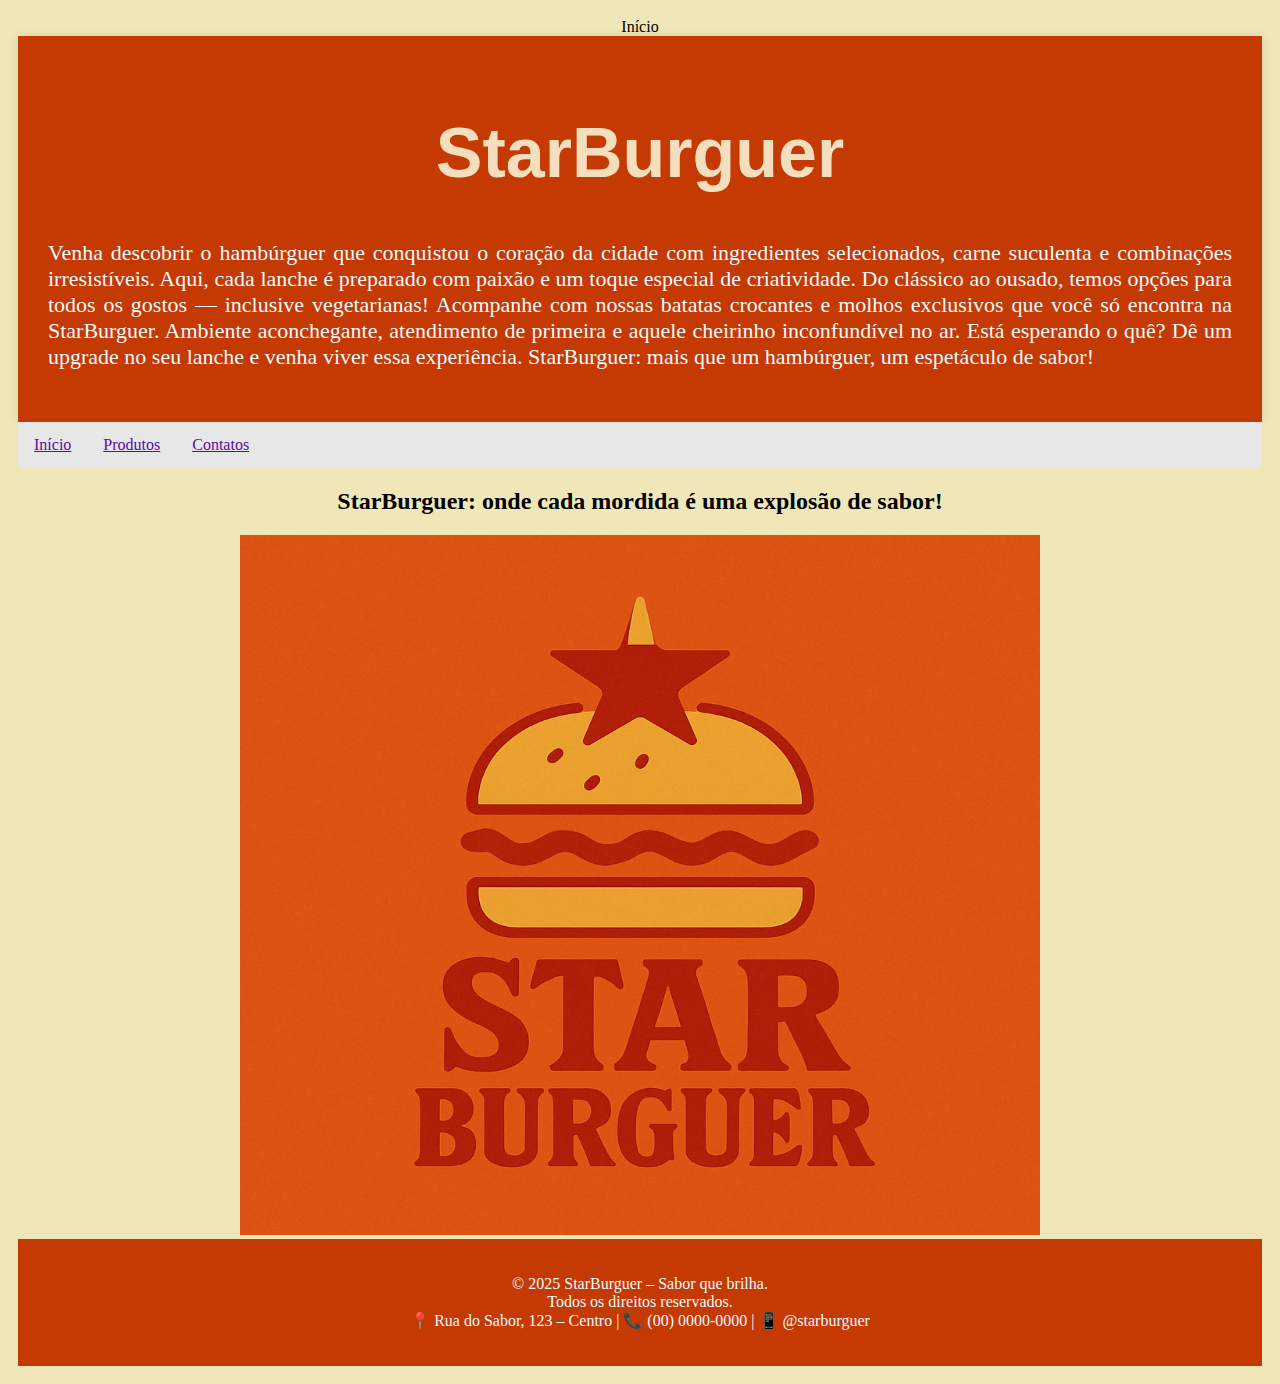
<file: index.html>
<!DOCTYPE html>
<html lang="pt-br">
    <head>
        <meta charset="UTF-8">
        <tile>Início</tile>
    <link rel="stylesheet" href="dop.css">
    </head>
<body>
    <div class="header">
        <h1>StarBurguer</h1>
        <p>Venha descobrir o hambúrguer que conquistou o coração da cidade com ingredientes selecionados, carne suculenta e combinações irresistíveis. Aqui, cada lanche é preparado com paixão e um toque especial de criatividade. Do clássico ao ousado, temos opções para todos os gostos — inclusive vegetarianas! Acompanhe com nossas batatas crocantes e molhos exclusivos que você só encontra na StarBurguer. Ambiente aconchegante, atendimento de primeira e aquele cheirinho inconfundível no ar. Está esperando o quê? Dê um upgrade no seu lanche e venha viver essa experiência. StarBurguer: mais que um hambúrguer, um espetáculo de sabor!</p>
    </div>
    <div class="topnav">
        <a href="index.html">Início</a>
        <a href="indexp.html">Produtos</a>
        <a href="indexc.html">Contatos</a>
    </div>
    <h2>StarBurguer: onde cada mordida é uma explosão de sabor!</h2>
    <img src="logo.png"; width="800" height="700">

    <div class="footer">
        <p>© 2025 StarBurguer – Sabor que brilha.<br>
            Todos os direitos reservados.<br>
            📍 Rua do Sabor, 123 – Centro | 📞 (00) 0000-0000 | 📱 @starburguer</p>
    </div>
</body>
</html>
</file>
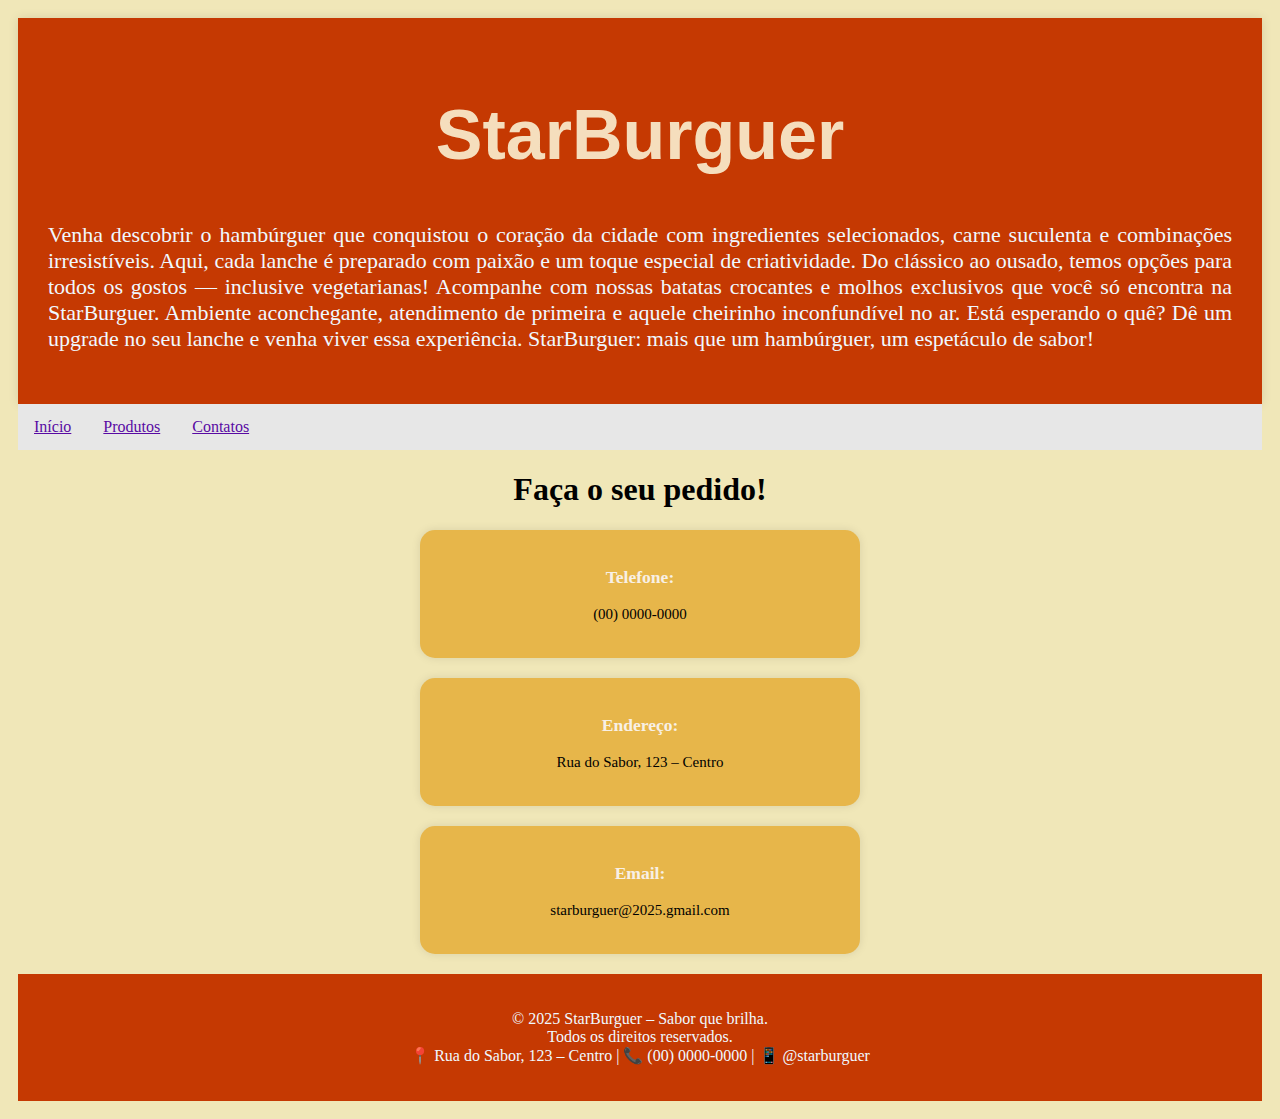
<file: indexc.html>
<!DOCTYPE html>
<html lang="pt-br">
    <head>
        <meta charset="UTF-8">
    <link rel="stylesheet" href="dop.css">
        <title>Contatos</title>
    </head>
    <body>
        <div class="header">
            <h1>StarBurguer</h1>
            <p>Venha descobrir o hambúrguer que conquistou o coração da cidade com ingredientes selecionados, carne suculenta e combinações irresistíveis. Aqui, cada lanche é preparado com paixão e um toque especial de criatividade. Do clássico ao ousado, temos opções para todos os gostos — inclusive vegetarianas! Acompanhe com nossas batatas crocantes e molhos exclusivos que você só encontra na StarBurguer. Ambiente aconchegante, atendimento de primeira e aquele cheirinho inconfundível no ar. Está esperando o quê? Dê um upgrade no seu lanche e venha viver essa experiência. StarBurguer: mais que um hambúrguer, um espetáculo de sabor!</p>
        </div>
        <div class="topnav">
        <a href="index.html">Início</a>
        <a href="indexp.html">Produtos</a>
        <a href="indexc.html">Contatos</a>
        </div>
        <h1>Faça o seu pedido!</h1>
        <div class="cartao">
            <h3>Telefone:</h3>
            <p>(00) 0000-0000</p>
        </div>
        <div class="cartao">
            <h3>Endereço:</h3>
            <p>Rua do Sabor, 123 – Centro</p>
        </div>
        <div class="cartao">
            <h3>Email:</h3>
            <p>starburguer@2025.gmail.com</p>
    </div>
    <div class="footer">
        <p>© 2025 StarBurguer – Sabor que brilha.<br>
            Todos os direitos reservados.<br>
            📍 Rua do Sabor, 123 – Centro | 📞 (00) 0000-0000 | 📱 @starburguer</p>
    </div>
    </body>
    </html>
</file>
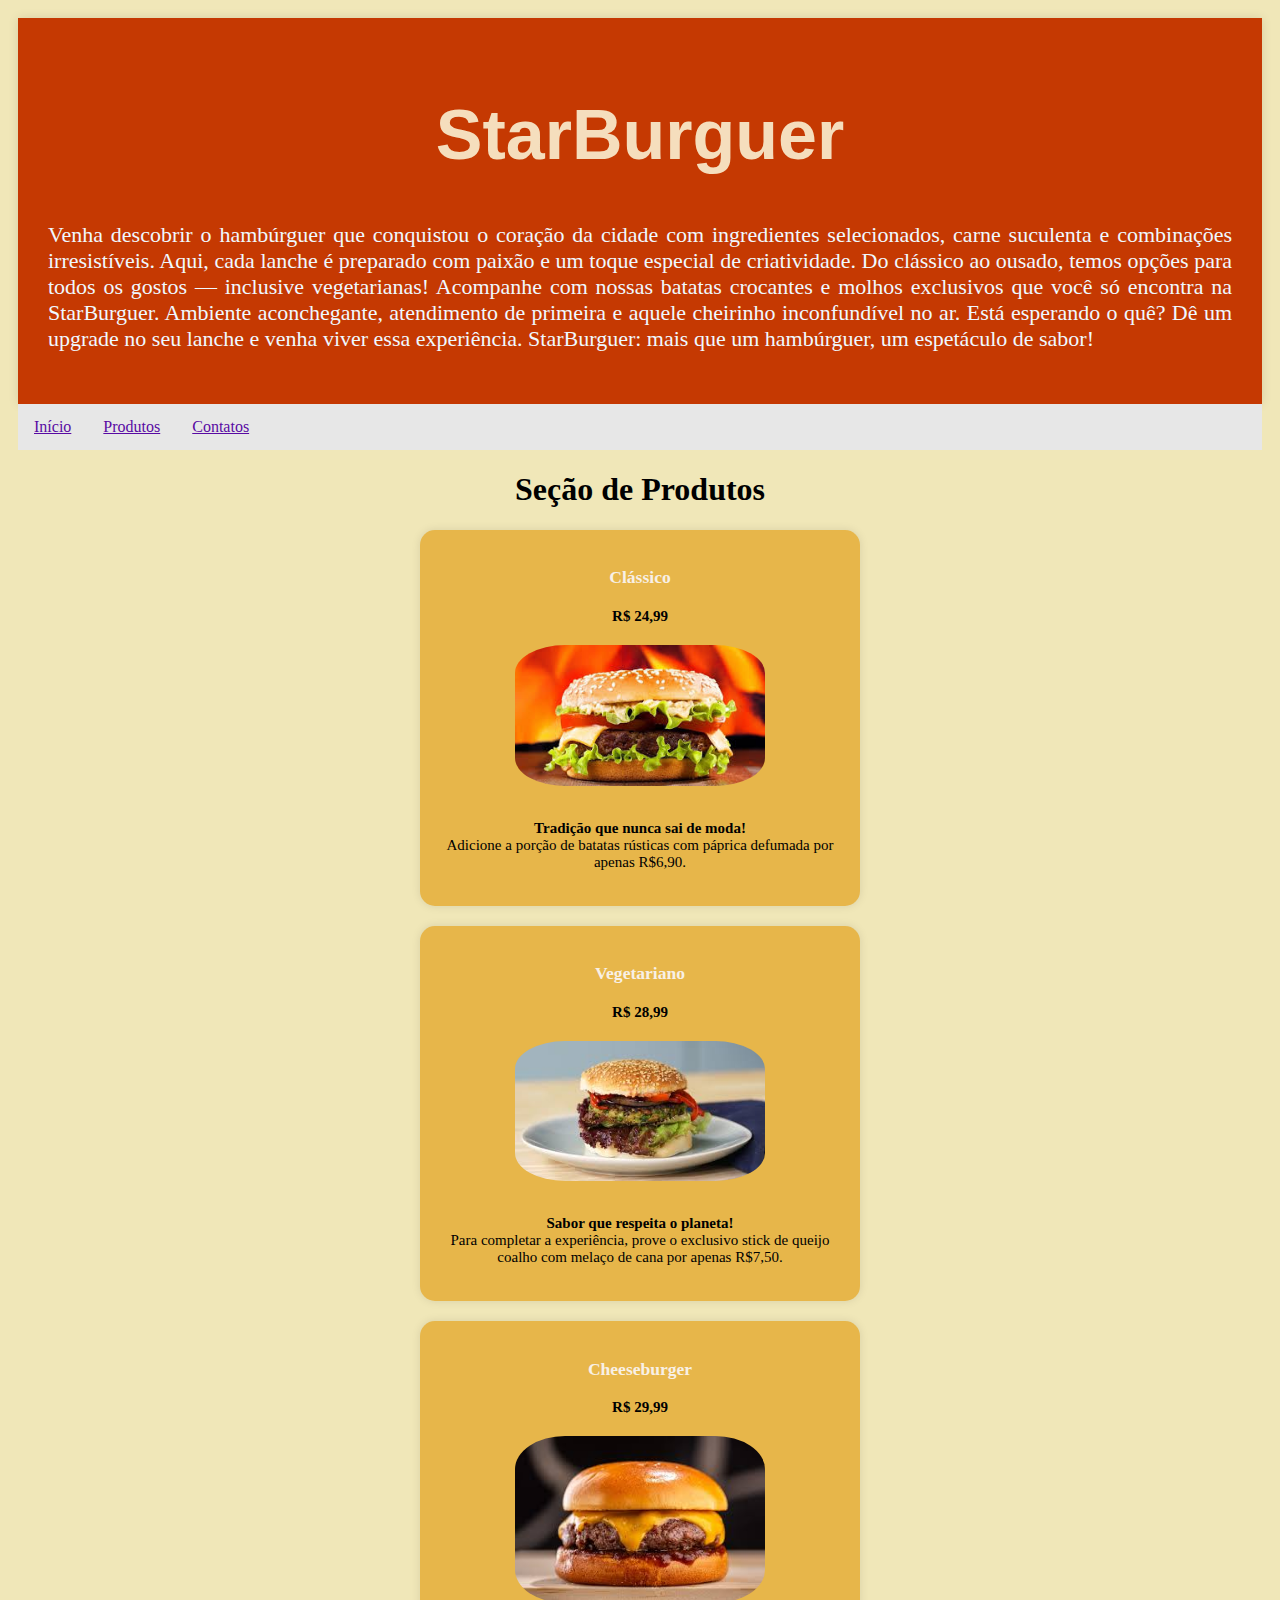
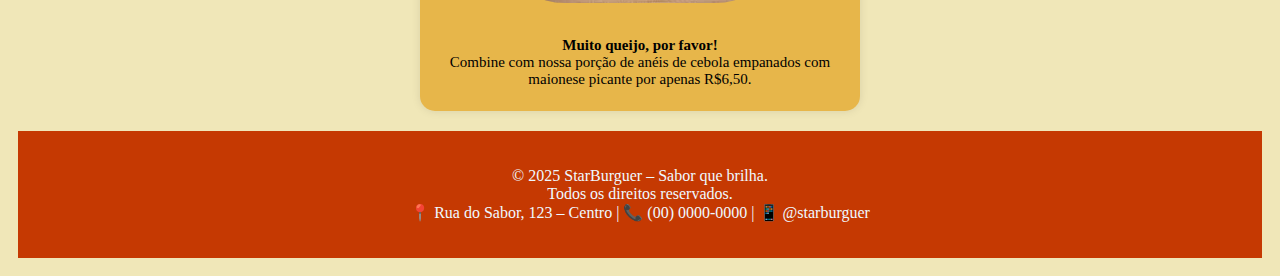
<file: indexp.html>
<!DOCTYPE html>
<html lang="pt-br">
    <head>
        <meta charset="UTF-8">
        <title>Produtos</title>
    <link rel="stylesheet" href="dop.css">
    </head>
<body>
    <div class="header">
        <h1>StarBurguer</h1>
        <p>Venha descobrir o hambúrguer que conquistou o coração da cidade com ingredientes selecionados, carne suculenta e combinações irresistíveis. Aqui, cada lanche é preparado com paixão e um toque especial de criatividade. Do clássico ao ousado, temos opções para todos os gostos — inclusive vegetarianas! Acompanhe com nossas batatas crocantes e molhos exclusivos que você só encontra na StarBurguer. Ambiente aconchegante, atendimento de primeira e aquele cheirinho inconfundível no ar. Está esperando o quê? Dê um upgrade no seu lanche e venha viver essa experiência. StarBurguer: mais que um hambúrguer, um espetáculo de sabor!</p>
    </div>

    <div class="topnav">
        <a href="index.html">Início</a>
        <a href="indexp.html">Produtos</a>
        <a href="indexc.html">Contatos</a>
    </div>
    <h1>Seção de Produtos</h1>
    <div class="cartao">
        <h3>Clássico</h3>
        <h4>R$ 24,99</h4>
        <img src="clas.jpeg" alt="foto de perfil"> <br>
        <p><b>Tradição que nunca sai de moda!</b><br>
           Adicione a porção de batatas rústicas com páprica defumada por apenas R$6,90.</p>
    </div>

    <div class="cartao">
        <h3>Vegetariano</h3>
        <h4>R$ 28,99</h4>
        <img src="veg.jpeg" alt="foto de perfil"> <br>
        <p><b>Sabor que respeita o planeta!</b><br>
            Para completar a experiência, prove o exclusivo stick de queijo coalho com melaço de cana por apenas R$7,50.</p>
    </div>
        <div class="cartao">
            <h3>Cheeseburger</h3>
            <h4>R$ 29,99</h4>
            <img src="che.jpeg" alt="foto de perfil"> <br>
            <p><b>Muito queijo, por favor!</b><br>
            Combine com nossa porção de anéis de cebola empanados com maionese picante por apenas R$6,50.</p>
        </div>
            
            <div class="footer">
                    <p>© 2025 StarBurguer – Sabor que brilha.<br> 
                        Todos os direitos reservados.<br>
                        📍 Rua do Sabor, 123 – Centro | 📞 (00) 0000-0000 | 📱 @starburguer</p>
                </div>
            </div>

</body>
</html>
</file>
<file: dop.css>
/*Esses códigos definem as características dos elementos dentro do body*/
body {
    background-color: rgb(240, 231, 184);/*cor de fundo*/
    font-family:'Times New Roman', Times, serif;/*fonte do texto*/
    padding: 10px;/*espaçamento de todos os elementos que estão dentro do body na página*/
    text-align:center;/*texto centralizado*/

}
/*header = cabeçalho. */
.header {
    padding: 30px; /*serve para definir o tamnho do espaço ocupado pelo header*/
    text-align: justify;/*texto justificado*/
    background-color: rgb(197, 57, 2);/*cor de fundo*/
    box-shadow: 0 0 10px rgba(0, 0, 0, 0.1);/*serve para fazer sombra embaixo do header*/
    color:aliceblue;/*cor do texto dentro do header*/
    font-size:22px;/*tamanho da fonte*/
}
/*códigos para definir as características dos elentos do Título h1 no header*/
.header h1 {
    color:rgb(245, 222, 189);/*cor do título*/
    font-size:70px;/*tamanho do título*/
    font-family:Verdana, Geneva, Tahoma, sans-serif;/*fonte*/
    text-align: center;/*alinhamento centralizado*/
}
/*topnav= elemento abaixo do header*/
.topnav {
    overflow:hidden;/*caso o elemento passe a "caixa" que ele está. Esta propriedade especifica se o conteúdo deve ser recortado ou barras de rolagem adicionadas quando o conteúdo de um elemento é muito grande para caber em uma área especificada. Nesse código, o overflow serve para dar um suporte para os links*/
    background-color:rgb(231, 231, 231); /*cor de fundo do topnav*/
}
/*topnav a é as características de apenas os links*/
.topnav a {
    float:left;/*define que os links iram ficar na parte esquerda*/
    color:rgb(89, 10, 163);
    text-align: center;
    padding: 14px 16px;
    font-family:'Times New Roman', Times, serif;
}

.topnav a:hover {
    background-color: brown;
    color:rgb(224, 190, 138);
}

.cartao {
    background-color: rgb(231, 182, 74);
    border-radius:15px;
    padding:20px;
    max-width:400px;
    max-height:350px;
    box-shadow: 0 0 10px rgba(0, 0, 0, 0.1);
    font-size:15px;
    color:rgb(0, 0, 0);
    margin-top:20px;
    margin-bottom:20px;
    margin-left:auto;
    margin-right: auto;
}

.cartao h3 {
    color:rgb(248, 240, 230);
    text-align:center;
}

.cartao img {
    width:250px;
    border-radius:20%;
    margin-bottom: 15px;

}

.cartao p {
    text-align:center;

}

.footer {
    text-align:center;
    background-color: rgb(197, 57, 2);
    padding:20px;
    margin-top:auto;
    color:aliceblue;
}
</file>
